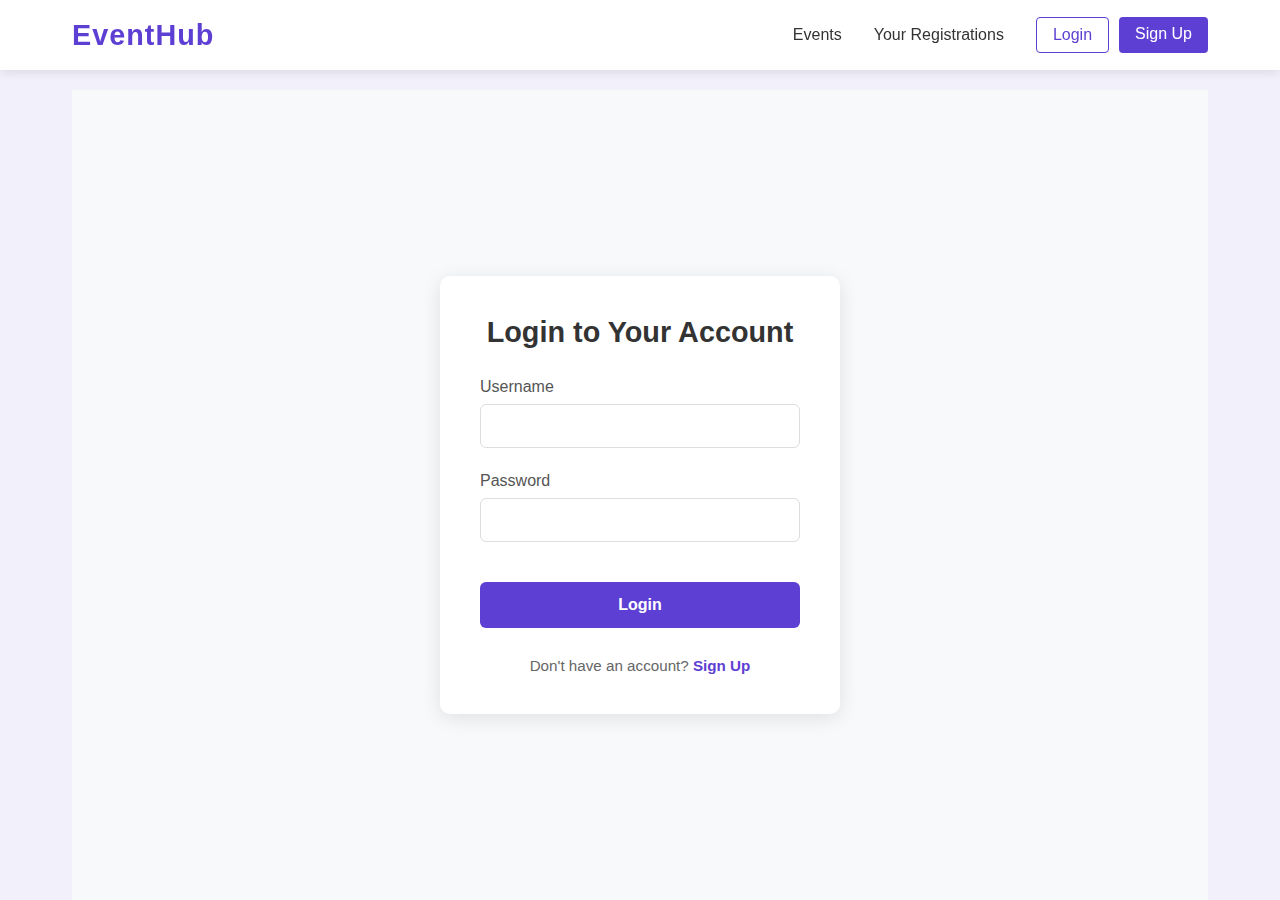
<file: login.html>
<!DOCTYPE html>
<html lang="en">
<head>
    <meta charset="UTF-8">
    <meta name="viewport" content="width=device-width, initial-scale=1.0">
    <title>Login - EventHub</title>
    <link rel="stylesheet" href="styles.css">
    <link rel="stylesheet" href="login.css">
    <link rel="stylesheet" href="https://cdnjs.cloudflare.com/ajax/libs/font-awesome/6.4.0/css/all.min.css">
</head>
<body>
    <nav class="navbar">
        <div class="navbar-container">
            <div class="logo">
                <a href="index.html">EventHub</a>
            </div>
            
            <div class="menu-toggle" id="mobile-menu">
                <span class="bar"></span>
                <span class="bar"></span>
                <span class="bar"></span>
            </div>
            
            <ul class="nav-menu">
                <li class="nav-item"><a href="events.html" class="nav-link">Events</a></li>
                <li class="nav-item"><a href="registrations.html" class="nav-link">Your Registrations</a></li>
                <li class="nav-item auth-buttons" id="auth-section">
                    <a href="login.html" class="nav-link login-btn">Login</a>
                    <a href="signup.html" class="nav-link signup-btn">Sign Up</a>
                </li>
                <li class="nav-item user-profile" id="user-profile" style="display: none;">
                    <span class="username" id="username-display"></span>
                    <button id="logout-btn" class="logout-btn">Logout</button>
                </li>
            </ul>
        </div>
    </nav>

    <main>
        <div class="auth-container">
            <div class="auth-form">
                <h2>Login to Your Account</h2>
                <form id="login-form">
                    <div class="form-group">
                        <label for="login-username">Username</label>
                        <input type="text" id="login-username" name="username" required>
                    </div>
                    <div class="form-group">
                        <label for="login-password">Password</label>
                        <input type="password" id="login-password" name="password" required>
                    </div>
                    <button type="submit" class="auth-button">Login</button>
                </form>
                <p class="auth-redirect">Don't have an account? <a href="signup.html">Sign Up</a></p>
            </div>
        </div>
    </main>

    <script src="script.js"></script>
    <script src="auth.js"></script>
</body>
</html>
</file>
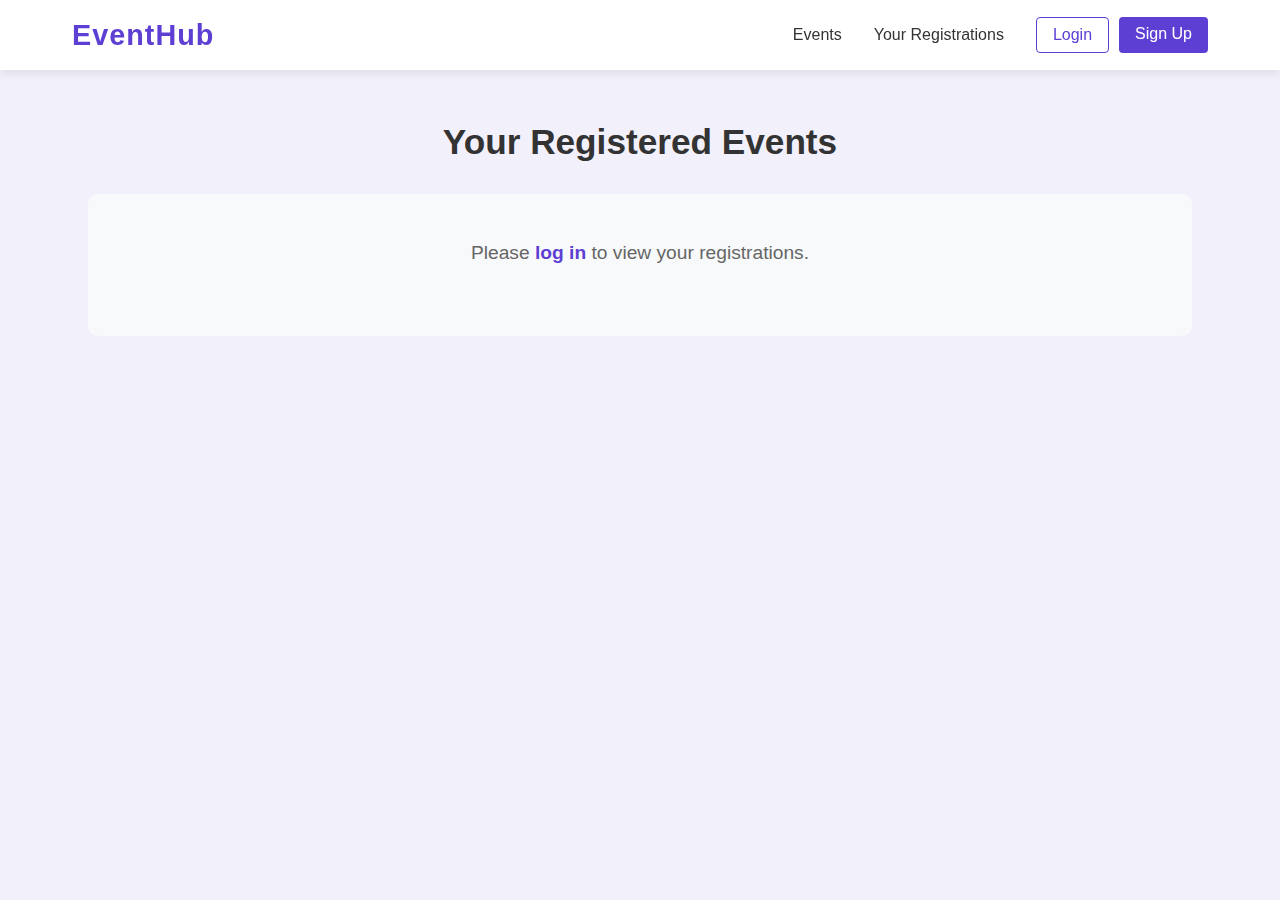
<file: registrations.html>
<!DOCTYPE html>
<html lang="en">
<head>
    <meta charset="UTF-8">
    <meta name="viewport" content="width=device-width, initial-scale=1.0">
    <title>Your Registrations - EventHub</title>
    <link rel="stylesheet" href="styles.css">
    <link rel="stylesheet" href="cards.css">
    <link rel="stylesheet" href="registrations.css">
    <link rel="stylesheet" href="https://cdnjs.cloudflare.com/ajax/libs/font-awesome/6.4.0/css/all.min.css">
</head>
<body>
    <nav class="navbar">
        <div class="navbar-container">
            <div class="logo">
                <a href="index.html">EventHub</a>
            </div>
            
            <div class="menu-toggle" id="mobile-menu">
                <span class="bar"></span>
                <span class="bar"></span>
                <span class="bar"></span>
            </div>
            
            <ul class="nav-menu">
                <li class="nav-item"><a href="index.html#events" class="nav-link">Events</a></li>
                <li class="nav-item"><a href="registrations.html" class="nav-link">Your Registrations</a></li>
                <li class="nav-item auth-buttons" id="auth-section">
                    <a href="login.html" class="nav-link login-btn">Login</a>
                    <a href="signup.html" class="nav-link signup-btn">Sign Up</a>
                </li>
                <li class="nav-item user-profile" id="user-profile" style="display: none;">
                    <span class="username" id="username-display"></span>
                    <button id="logout-btn" class="logout-btn">Logout</button>
                </li>
            </ul>
        </div>
    </nav>

    <main>
        <div class="registrations-container">
            <h1>Your Registered Events</h1>
            
            <div id="login-message" style="display: none;">
                <p>Please <a href="login.html">log in</a> to view your registrations.</p>
            </div>
            
            <div id="no-registrations" style="display: none;">
                <p>You haven't registered for any events yet.</p>
                <a href="index.html" class="browse-events-btn">Browse Events</a>
            </div>
            
            <div id="registrations-list" class="event-cards">
                <!-- Registered events will be displayed here -->
            </div>
        </div>
    </main>

    <script src="script.js"></script>
    <script src="registrations.js"></script>
</body>
</html>
</file>
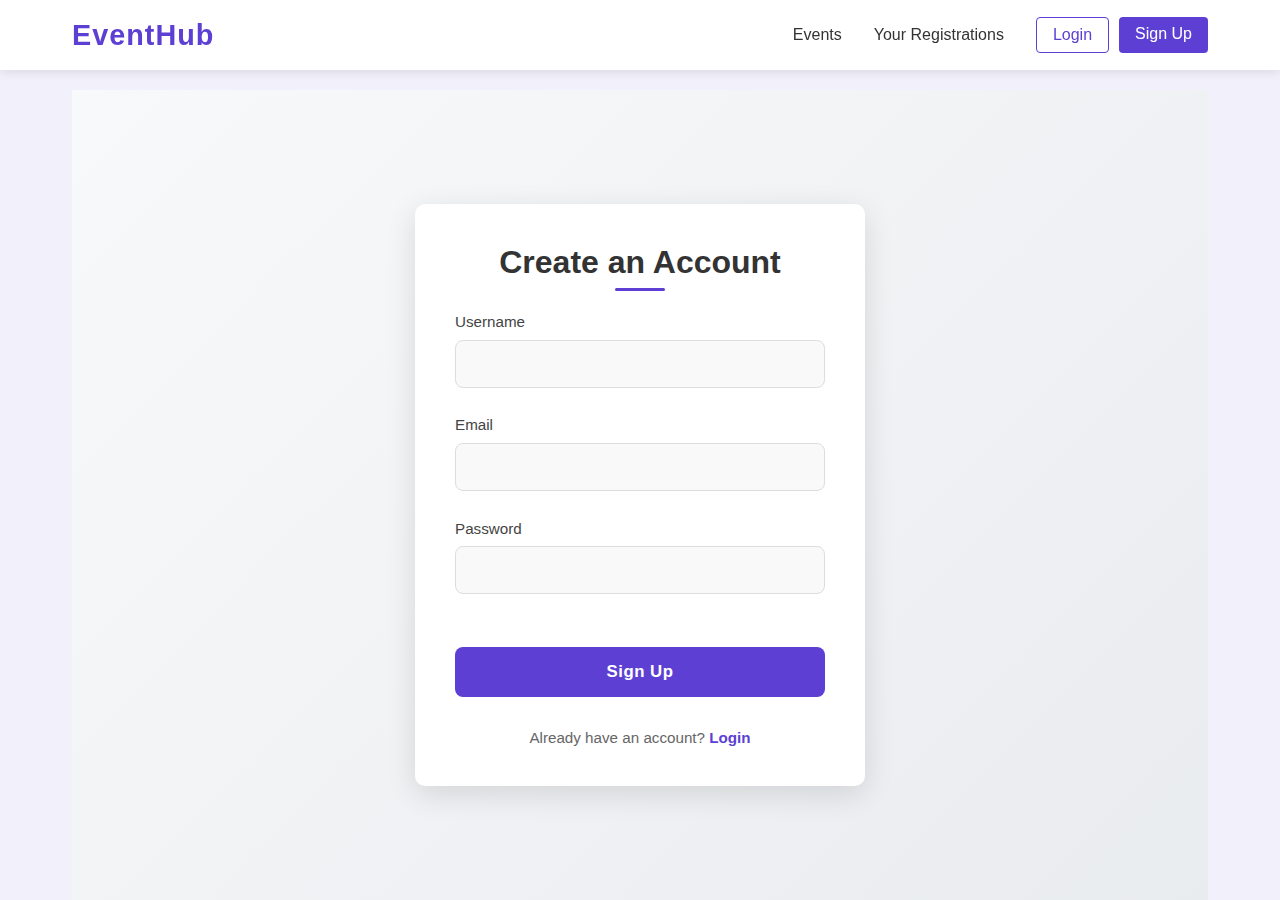
<file: signup.html>
<!DOCTYPE html>
<html lang="en">
<head>
    <meta charset="UTF-8">
    <meta name="viewport" content="width=device-width, initial-scale=1.0">
    <title>Sign Up - EventHub</title>
    <link rel="stylesheet" href="styles.css">
    <link rel="stylesheet" href="signup.css">
    <link rel="stylesheet" href="https://cdnjs.cloudflare.com/ajax/libs/font-awesome/6.4.0/css/all.min.css">
</head>
<body>
    <nav class="navbar">
        <div class="navbar-container">
            <div class="logo">
                <a href="index.html">EventHub</a>
            </div>
            
            <div class="menu-toggle" id="mobile-menu">
                <span class="bar"></span>
                <span class="bar"></span>
                <span class="bar"></span>
            </div>
            
            <ul class="nav-menu">
                <li class="nav-item"><a href="events.html" class="nav-link">Events</a></li>
                <li class="nav-item"><a href="registrations.html" class="nav-link">Your Registrations</a></li>
                <li class="nav-item auth-buttons" id="auth-section">
                    <a href="login.html" class="nav-link login-btn">Login</a>
                    <a href="signup.html" class="nav-link signup-btn">Sign Up</a>
                </li>
                <li class="nav-item user-profile" id="user-profile" style="display: none;">
                    <span class="username" id="username-display"></span>
                    <button id="logout-btn" class="logout-btn">Logout</button>
                </li>
            </ul>
        </div>
    </nav>

    <main>
        <div class="auth-container">
            <div class="auth-form">
                <h2>Create an Account</h2>
                <form id="signup-form">
                    <div class="form-group">
                        <label for="username">Username</label>
                        <input type="text" id="username" name="username" required>
                    </div>
                    <div class="form-group">
                        <label for="email">Email</label>
                        <input type="email" id="email" name="email" required>
                    </div>
                    <div class="form-group">
                        <label for="password">Password</label>
                        <input type="password" id="password" name="password" required>
                    </div>
                    <button type="submit" class="auth-button">Sign Up</button>
                </form>
                <p class="auth-redirect">Already have an account? <a href="login.html">Login</a></p>
            </div>
        </div>
    </main>

    <script src="script.js"></script>
    <script src="auth.js"></script>
</body>
</html>
</file>
<file: login.css>
/* Login page specific styles */
.auth-container {
    display: flex;
    justify-content: center;
    align-items: center;
    min-height: calc(100vh - 90px);
    background-color: #f8f9fa;
}

.auth-form {
    background-color: white;
    padding: 2.5rem;
    border-radius: 10px;
    box-shadow: 0 4px 20px rgba(0, 0, 0, 0.1);
    width: 100%;
    max-width: 400px;
    transition: transform 0.3s ease;
}

.auth-form:hover {
    transform: translateY(-5px);
}

.auth-form h2 {
    text-align: center;
    margin-bottom: 1.8rem;
    color: #333;
    font-size: 1.8rem;
}

.form-group {
    margin-bottom: 1.5rem;
}

.form-group label {
    display: block;
    margin-bottom: 0.5rem;
    color: #555;
    font-weight: 500;
}

.form-group input {
    width: 100%;
    padding: 12px;
    border: 1px solid #ddd;
    border-radius: 6px;
    font-size: 1rem;
    transition: all 0.3s ease;
}

.form-group input:focus {
    outline: none;
    border-color: #5d3fd3;
    box-shadow: 0 0 0 2px rgba(93, 63, 211, 0.2);
}

.auth-button {
    width: 100%;
    padding: 14px;
    background-color: #5d3fd3;
    color: white;
    border: none;
    border-radius: 6px;
    font-size: 1rem;
    font-weight: 600;
    cursor: pointer;
    transition: all 0.3s ease;
    margin-top: 1rem;
}

.auth-button:hover {
    background-color: #4c32b9;
    transform: translateY(-2px);
    box-shadow: 0 4px 8px rgba(0, 0, 0, 0.1);
}

.auth-button:active {
    transform: translateY(0);
}

.auth-redirect {
    text-align: center;
    margin-top: 1.8rem;
    color: #666;
    font-size: 0.95rem;
}

.auth-redirect a {
    color: #5d3fd3;
    text-decoration: none;
    font-weight: 600;
    transition: color 0.3s ease;
}

.auth-redirect a:hover {
    color: #4c32b9;
    text-decoration: underline;
}

/* Responsive adjustments */
@media screen and (max-width: 480px) {
    .auth-form {
        padding: 1.8rem;
        margin: 0 1rem;
    }
    
    .auth-form h2 {
        font-size: 1.5rem;
    }
}
</file>
<file: cards.css>
/* Event Cards Section Styles */

.events-section {
    padding: 4rem 1rem;
    background-color: #eae6f9;
}

.section-header {
    text-align: center;
    margin-bottom: 3rem;
}

.section-header h2 {
    font-size: 2.2rem;
    color: #333;
    margin-bottom: 0.8rem;
    position: relative;
    display: inline-block;
}

.section-header h2:after {
    content: '';
    position: absolute;
    bottom: -10px;
    left: 50%;
    transform: translateX(-50%);
    width: 60px;
    height: 3px;
    background-color: #5d3fd3;
    border-radius: 3px;
}

.section-header p {
    font-size: 1.1rem;
    color: #666;
}

.event-cards {
    display: grid;
    grid-template-columns: repeat(auto-fill, minmax(320px, 1fr));
    gap: 2rem;
    max-width: 1200px;
    margin: 0 auto;
}

.event-card {
    background-color: white;
    border-radius: 10px;
    overflow: hidden;
    box-shadow: 0 5px 15px rgba(0, 0, 0, 0.1);
    transition: transform 0.3s ease, box-shadow 0.3s ease;
}

.event-card:hover {
    transform: translateY(-10px);
    box-shadow: 0 15px 30px rgba(0, 0, 0, 0.15);
}

.event-image {
    height: 200px;
    overflow: hidden;
}

.event-image img {
    width: 100%;
    height: 100%;
    object-fit: cover;
    transition: transform 0.5s ease;
}

.event-card:hover .event-image img {
    transform: scale(1.1);
}

.event-details {
    padding: 1.5rem;
}

.event-details h3 {
    font-size: 1.4rem;
    color: #333;
    margin-bottom: 1rem;
}

.event-meta {
    display: flex;
    justify-content: space-between;
    margin-bottom: 1rem;
    font-size: 0.9rem;
    color: #666;
}

.event-meta p {
    display: flex;
    align-items: center;
}

.event-meta i {
    margin-right: 5px;
    color: #5d3fd3;
}

.event-description {
    color: #555;
    font-size: 0.95rem;
    line-height: 1.6;
    margin-bottom: 1.5rem;
    /* Limit to 3 lines of text */
    display: -webkit-box;
    -webkit-line-clamp: 3;
    -webkit-box-orient: vertical;
    overflow: hidden;
    height: 4.8rem; /* 3 lines * 1.6 line-height */
}

.more-info-btn {
    display: inline-block;
    background-color: transparent;
    color: #5d3fd3;
    padding: 8px 16px;
    border: 1px solid #5d3fd3;
    border-radius: 4px;
    text-decoration: none;
    font-weight: 500;
    font-size: 0.95rem;
    transition: all 0.3s ease;
}

.more-info-btn:hover {
    background-color: #5d3fd3;
    color: white;
}

/* Responsive adjustments */
@media screen and (max-width: 768px) {
    .section-header h2 {
        font-size: 1.8rem;
    }
    
    .section-header p {
        font-size: 1rem;
    }
    
    .event-cards {
        grid-template-columns: repeat(auto-fill, minmax(280px, 1fr));
        gap: 1.5rem;
    }
}

@media screen and (max-width: 480px) {
    .events-section {
        padding: 3rem 1rem;
    }
    
    .section-header {
        margin-bottom: 2rem;
    }
    
    .event-cards {
        grid-template-columns: 1fr;
    }
}
</file>
<file: registrations.css>
/* Registrations page specific styles */

.registrations-container {
    max-width: 1200px;
    margin: 0 auto;
    padding: 2rem 1rem;
}

.registrations-container h1 {
    font-size: 2.2rem;
    color: #333;
    margin-bottom: 2rem;
    text-align: center;
}

#login-message, #no-registrations {
    text-align: center;
    padding: 3rem 1rem;
    background-color: #f8f9fa;
    border-radius: 10px;
    margin: 2rem 0;
}

#login-message p, #no-registrations p {
    font-size: 1.2rem;
    color: #666;
    margin-bottom: 1.5rem;
}

#login-message a {
    color: #5d3fd3;
    text-decoration: none;
    font-weight: 600;
}

#login-message a:hover {
    text-decoration: underline;
}

.browse-events-btn {
    display: inline-block;
    background-color: #5d3fd3;
    color: white;
    padding: 12px 24px;
    border-radius: 6px;
    text-decoration: none;
    font-weight: 600;
    transition: all 0.3s ease;
}

.browse-events-btn:hover {
    background-color: #4c32b9;
    transform: translateY(-3px);
    box-shadow: 0 6px 15px rgba(93, 63, 211, 0.3);
}

/* Registration card specific styles */
.registration-card {
    position: relative;
}

.registration-badge {
    position: absolute;
    top: 10px;
    right: 10px;
    background-color: #28a745;
    color: white;
    padding: 5px 10px;
    border-radius: 4px;
    font-size: 0.8rem;
    font-weight: 600;
}

.registration-info {
    background-color: #f8f9fa;
    padding: 1rem;
    border-radius: 6px;
    margin: 1rem 0;
}

.registration-info p {
    margin: 0.5rem 0;
    display: flex;
    align-items: center;
}

.registration-info i {
    color: #5d3fd3;
    margin-right: 8px;
    width: 16px;
}

.view-details-btn {
    display: inline-block;
    background-color: transparent;
    color: #5d3fd3;
    padding: 8px 16px;
    border: 1px solid #5d3fd3;
    border-radius: 4px;
    text-decoration: none;
    font-weight: 500;
    font-size: 0.95rem;
    transition: all 0.3s ease;
    text-align: center;
}

.view-details-btn:hover {
    background-color: #5d3fd3;
    color: white;
}

/* Responsive adjustments */
@media screen and (max-width: 768px) {
    .registrations-container h1 {
        font-size: 1.8rem;
    }
    
    #login-message p, #no-registrations p {
        font-size: 1.1rem;
    }
    
    .registration-info {
        padding: 0.8rem;
    }
}

@media screen and (max-width: 480px) {
    .registrations-container {
        padding: 1.5rem 1rem;
    }
    
    .registrations-container h1 {
        font-size: 1.5rem;
        margin-bottom: 1.5rem;
    }
    
    #login-message, #no-registrations {
        padding: 2rem 1rem;
    }
    
    #login-message p, #no-registrations p {
        font-size: 1rem;
    }
    
    .browse-events-btn {
        width: 100%;
        text-align: center;
    }
    
    .view-details-btn {
        width: 100%;
    }
}
</file>
<file: signup.css>
/* Signup page specific styles */
.auth-container {
    display: flex;
    justify-content: center;
    align-items: center;
    min-height: calc(100vh - 90px);
    background-color: #f8f9fa;
    background-image: linear-gradient(135deg, #f8f9fa 0%, #e9ecef 100%);
}

.auth-form {
    background-color: white;
    padding: 2.5rem;
    border-radius: 10px;
    box-shadow: 0 8px 30px rgba(0, 0, 0, 0.12);
    width: 100%;
    max-width: 450px;
    transition: all 0.3s ease;
}

.auth-form:hover {
    transform: translateY(-5px);
    box-shadow: 0 12px 35px rgba(0, 0, 0, 0.15);
}

.auth-form h2 {
    text-align: center;
    margin-bottom: 2rem;
    color: #333;
    font-size: 2rem;
    position: relative;
}

.auth-form h2:after {
    content: '';
    position: absolute;
    bottom: -10px;
    left: 50%;
    transform: translateX(-50%);
    width: 50px;
    height: 3px;
    background-color: #5d3fd3;
    border-radius: 3px;
}

.form-group {
    margin-bottom: 1.8rem;
}

.form-group label {
    display: block;
    margin-bottom: 0.6rem;
    color: #444;
    font-weight: 500;
    font-size: 0.95rem;
}

.form-group input {
    width: 100%;
    padding: 14px;
    border: 1px solid #ddd;
    border-radius: 8px;
    font-size: 1rem;
    transition: all 0.3s ease;
    background-color: #f9f9f9;
}

.form-group input:focus {
    outline: none;
    border-color: #5d3fd3;
    box-shadow: 0 0 0 3px rgba(93, 63, 211, 0.2);
    background-color: #fff;
}

.auth-button {
    width: 100%;
    padding: 15px;
    background-color: #5d3fd3;
    color: white;
    border: none;
    border-radius: 8px;
    font-size: 1.05rem;
    font-weight: 600;
    cursor: pointer;
    transition: all 0.3s ease;
    margin-top: 1.5rem;
    letter-spacing: 0.5px;
}

.auth-button:hover {
    background-color: #4c32b9;
    transform: translateY(-3px);
    box-shadow: 0 6px 15px rgba(93, 63, 211, 0.3);
}

.auth-button:active {
    transform: translateY(-1px);
    box-shadow: 0 3px 8px rgba(93, 63, 211, 0.3);
}

.auth-redirect {
    text-align: center;
    margin-top: 2rem;
    color: #666;
    font-size: 0.95rem;
}

.auth-redirect a {
    color: #5d3fd3;
    text-decoration: none;
    font-weight: 600;
    transition: color 0.3s ease;
}

.auth-redirect a:hover {
    color: #4c32b9;
    text-decoration: underline;
}

/* Responsive adjustments */
@media screen and (max-width: 480px) {
    .auth-form {
        padding: 2rem;
        margin: 0 1rem;
    }
    
    .auth-form h2 {
        font-size: 1.7rem;
    }
    
    .form-group input {
        padding: 12px;
    }
    
    .auth-button {
        padding: 13px;
    }
}
</file>
<file: styles.css>
/* Reset and base styles */
* {
    margin: 0;
    padding: 0;
    box-sizing: border-box;
    font-family: 'Segoe UI', Tahoma, Geneva, Verdana, sans-serif;
}

body {
    background-color: #f2f0fa;
}

/* Navbar styles */
.navbar {
    background-color: #ffffff;
    height: 70px;
    width: 100%;
    box-shadow: 0 2px 10px rgba(0, 0, 0, 0.1);
    position: fixed;
    top: 0;
    z-index: 999;
}

.navbar-container {
    display: flex;
    justify-content: space-between;
    align-items: center;
    height: 100%;
    padding: 0 2rem;
    max-width: 1200px;
    margin: 0 auto;
}

.logo a {
    color: #5d3fd3;
    font-size: 1.8rem;
    font-weight: 700;
    text-decoration: none;
    letter-spacing: 1px;
}

.nav-menu {
    display: flex;
    align-items: center;
    list-style: none;
}

.nav-item {
    margin-left: 2rem;
}

.nav-link {
    color: #333;
    text-decoration: none;
    font-size: 1rem;
    font-weight: 500;
    transition: color 0.3s ease;
}

.nav-link:hover {
    color: #5d3fd3;
}

.auth-buttons {
    display: flex;
    gap: 10px;
}

.login-btn, .signup-btn {
    padding: 8px 16px;
    border-radius: 4px;
    transition: all 0.3s ease;
}

.login-btn {
    color: #5d3fd3;
    border: 1px solid #5d3fd3;
}

.login-btn:hover {
    background-color: rgba(93, 63, 211, 0.1);
}

.signup-btn {
    background-color: #5d3fd3;
    color: white;
}

.signup-btn:hover {
    background-color: #4c32b9;
}

/* User profile section */
.user-profile {
    display: flex;
    align-items: center;
    gap: 10px;
}

.username {
    font-weight: 600;
    color: #5d3fd3;
}

.logout-btn {
    background: none;
    border: 1px solid #ff5252;
    color: #ff5252;
    padding: 5px 10px;
    border-radius: 4px;
    cursor: pointer;
    font-size: 0.9rem;
    transition: all 0.3s ease;
}

.logout-btn:hover {
    background-color: rgba(255, 82, 82, 0.1);
}

/* Mobile menu toggle */
.menu-toggle {
    display: none;
    cursor: pointer;
}

.bar {
    display: block;
    width: 25px;
    height: 3px;
    margin: 5px auto;
    background-color: #333;
    transition: all 0.3s ease;
}

/* Main content */
main {
    margin-top: 90px;
    padding: 0 2rem;
    max-width: 1200px;
    margin-left: auto;
    margin-right: auto;
}

/* Hero section */
.hero-section {
    text-align: center;
    padding: 4rem 1rem;
}

.hero-section h1 {
    font-size: 2.5rem;
    color: #333;
    margin-bottom: 1rem;
}

.hero-section p {
    font-size: 1.2rem;
    color: #666;
    margin-bottom: 2rem;
    max-width: 600px;
    margin-left: auto;
    margin-right: auto;
}

.cta-button {
    display: inline-block;
    background-color: #5d3fd3;
    color: white;
    padding: 12px 24px;
    border-radius: 4px;
    text-decoration: none;
    font-weight: 600;
    transition: background-color 0.3s ease;
}

.cta-button:hover {
    background-color: #4c32b9;
}

/* Responsive design */
@media screen and (max-width: 768px) {
    .menu-toggle {
        display: block;
    }
    
    .menu-toggle.active .bar:nth-child(1) {
        transform: translateY(8px) rotate(45deg);
    }
    
    .menu-toggle.active .bar:nth-child(2) {
        opacity: 0;
    }
    
    .menu-toggle.active .bar:nth-child(3) {
        transform: translateY(-8px) rotate(-45deg);
    }
    
    .nav-menu {
        position: fixed;
        left: -100%;
        top: 70px;
        flex-direction: column;
        background-color: white;
        width: 100%;
        text-align: center;
        transition: 0.3s;
        box-shadow: 0 10px 10px rgba(0, 0, 0, 0.1);
        padding: 20px 0;
    }
    
    .nav-menu.active {
        left: 0;
    }
    
    .nav-item {
        margin: 1.5rem 0;
    }
    
    .auth-buttons {
        flex-direction: column;
        width: 80%;
        margin: 0 auto;
    }
    
    .login-btn, .signup-btn {
        padding: 10px;
        width: 100%;
        text-align: center;
        margin: 5px 0;
    }
    
    .user-profile {
        flex-direction: column;
    }
}

/* Add these styles to your existing styles.css file */

/* Hero section */
.hero-section {
    padding: 2rem 1rem;
    margin-top: 2rem;
}

.hero-content {
    display: flex;
    align-items: center;
    gap: 2rem;
    max-width: 1200px;
    margin: 0 auto;
}

.hero-text {
    flex: 1;
    padding-right: 1rem;
}

.hero-text h1 {
    font-size: 2.8rem;
    color: #333;
    margin-bottom: 1.5rem;
    line-height: 1.2;
}

.hero-text p {
    font-size: 1.1rem;
    color: #666;
    margin-bottom: 1.5rem;
    line-height: 1.6;
}

.hero-text p:last-of-type {
    margin-bottom: 2rem;
}

.hero-image {
    flex: 1;
    display: flex;
    justify-content: center;
    align-items: center;
}

.hero-image img {
    max-width: 100%;
    height: auto;
    border-radius: 12px;
    box-shadow: 0 10px 30px rgba(0, 0, 0, 0.15);
    transition: transform 0.3s ease, box-shadow 0.3s ease;
}

.hero-image img:hover {
    transform: translateY(-5px);
    box-shadow: 0 15px 35px rgba(0, 0, 0, 0.2);
}

.cta-button {
    display: inline-block;
    background-color: #5d3fd3;
    color: white;
    padding: 14px 28px;
    border-radius: 6px;
    text-decoration: none;
    font-weight: 600;
    font-size: 1.1rem;
    transition: all 0.3s ease;
    box-shadow: 0 4px 10px rgba(93, 63, 211, 0.3);
}

.cta-button:hover {
    background-color: #4c32b9;
    transform: translateY(-3px);
    box-shadow: 0 6px 15px rgba(93, 63, 211, 0.4);
}

.cta-button:active {
    transform: translateY(-1px);
    box-shadow: 0 4px 8px rgba(93, 63, 211, 0.4);
}

/* Responsive design for hero section */
@media screen and (max-width: 992px) {
    .hero-text h1 {
        font-size: 2.4rem;
    }
}

@media screen and (max-width: 768px) {
    .hero-content {
        flex-direction: column;
    }
    
    .hero-text {
        text-align: center;
        padding-right: 0;
    }
    
    .hero-text h1 {
        font-size: 2.2rem;
    }
    
    .hero-image {
        margin-top: 2rem;
        order: -1; /* Move image above text on mobile */
    }
}

@media screen and (max-width: 480px) {
    .hero-text h1 {
        font-size: 1.8rem;
    }
    
    .hero-text p {
        font-size: 1rem;
    }
    
    .cta-button {
        width: 100%;
        text-align: center;
        padding: 12px;
    }
}
</file>
